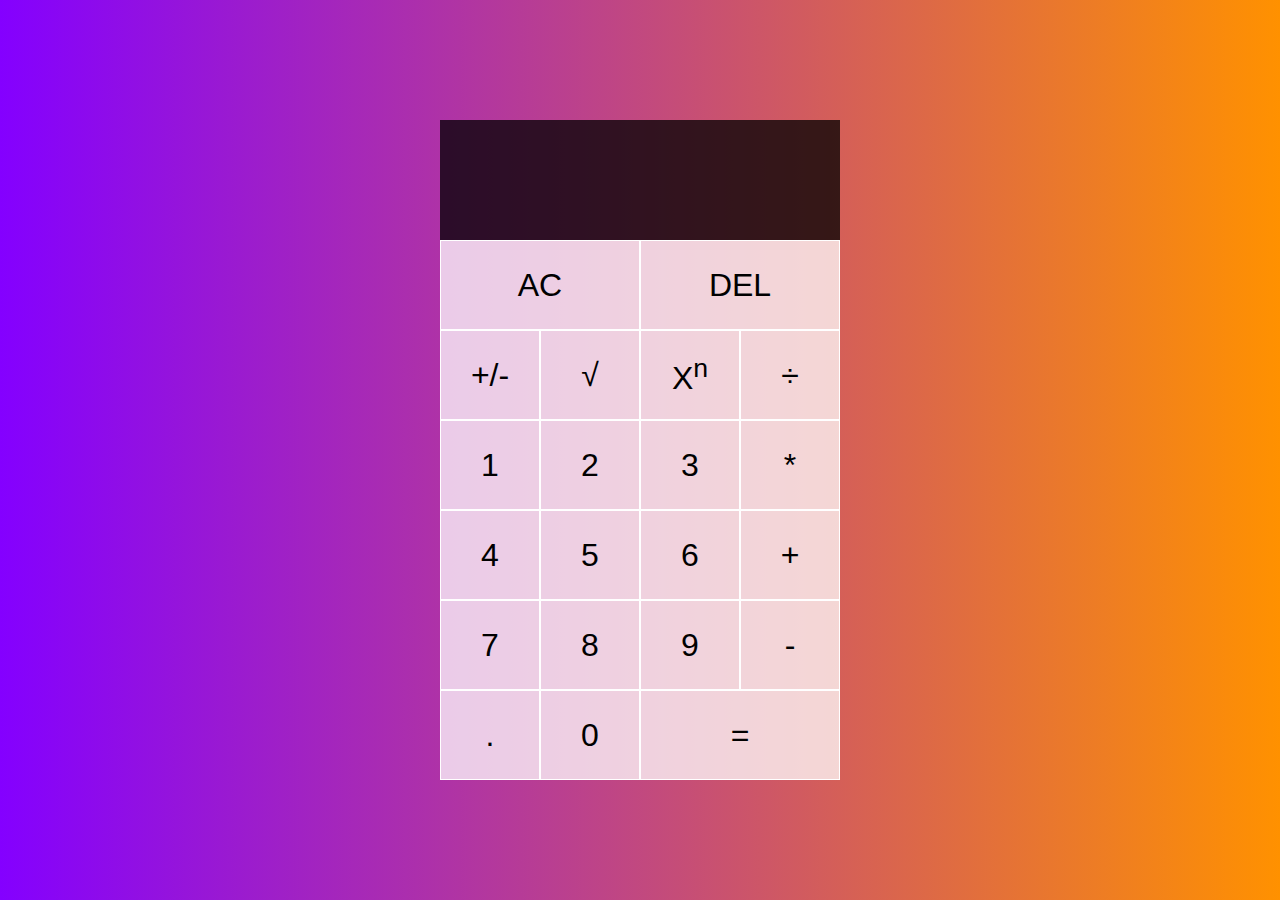
<file: calculator.html>
<!DOCTYPE html>
<html lang="en">
  <head>
    <meta charset="UTF-8" />
    <meta name="viewport" content="width=device-width, initial-scale=1.0" />
    <meta http-equiv="X-UA-Compatible" content="ie=edge" />
    <title>Calculator</title>
    <link href="css/calculator.css" rel="stylesheet" />
    
  </head>
  <body>
    <div class="calculator-grid">
      <div class="output">
        <div data-previous-operand class="previous-operand"></div>
        <div data-current-operand class="current-operand"></div>
      </div>
      <button data-all-clear class="span-two">AC</button>
      <button data-delete class="span-two">DEL</button>
      <button data-change-negative class="tooltip">
        +/-
        <span class="tooltiptext"
          >It changes positive number on negative and conversely. Firstly enter your number.</span
        >
      </button>
      <button data-sqrt>√</button>
      <button data-operation>X<sup>n</sup></button>
      <button data-operation>÷</button>
      <button data-number>1</button>
      <button data-number>2</button>
      <button data-number>3</button>
      <button data-operation>*</button>
      <button data-number>4</button>
      <button data-number>5</button>
      <button data-number>6</button>
      <button data-operation>+</button>
      <button data-number>7</button>
      <button data-number>8</button>
      <button data-number>9</button>
      <button data-operation>-</button>
      <button data-number>.</button>
      <button data-number>0</button>
      <button data-equals class="span-two">=</button>
    </div>
  </body>
  <script src="js/calculator.js" defer></script>
</html>
</file>
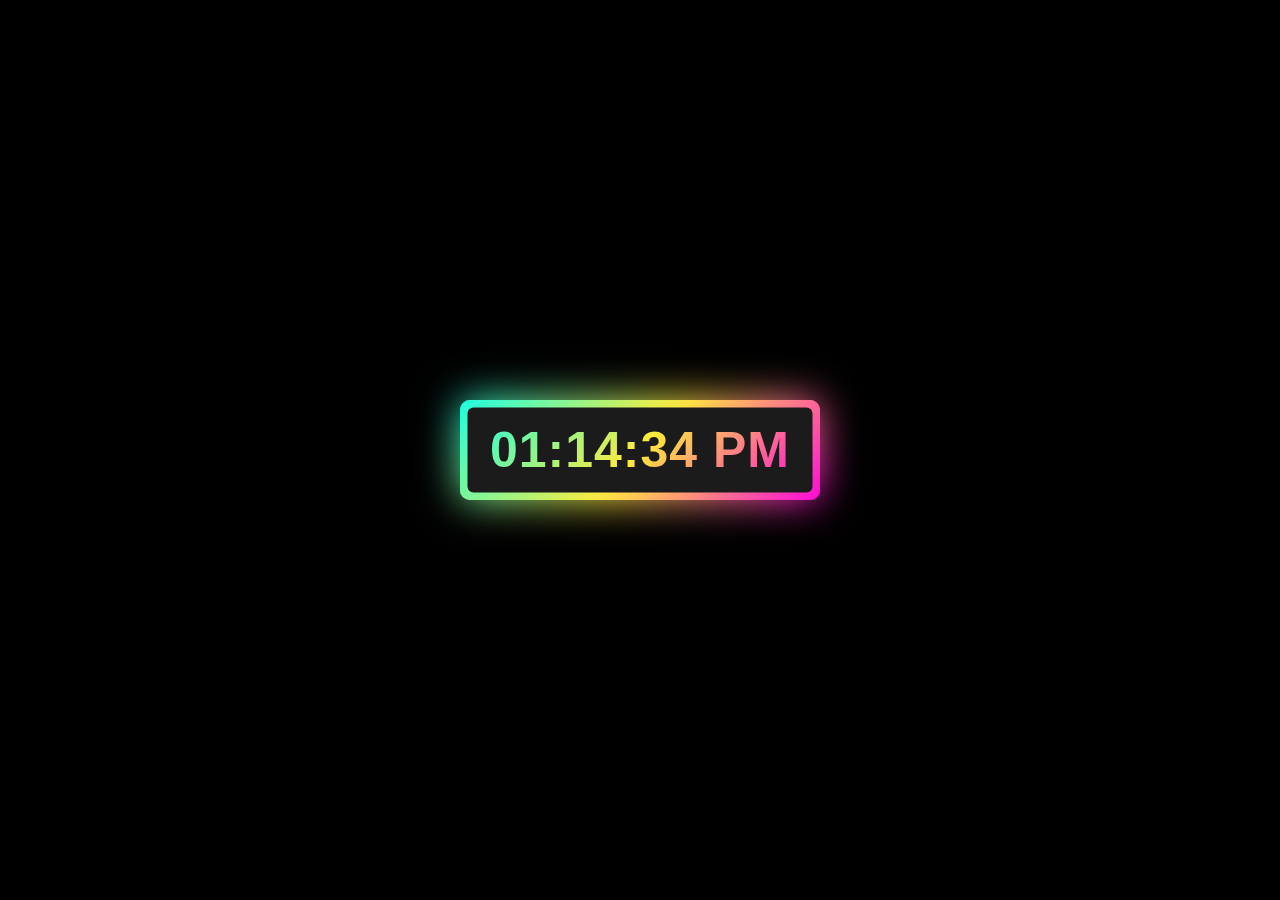
<file: clock.html>
<!DOCTYPE html>
<html lang="en" dir="ltr">
   <head>
      <meta charset="utf-8">
      <title>Digital Clock</title>
      <link rel="stylesheet" href="css/clock.css">
   </head>
   <body>
      <div class="wrapper">
         <div class="display">
            <div id="time"></div>
         </div>
         <span></span>
         <span></span>
      </div>
      <script>
         setInterval(()=>{
           const time = document.querySelector(".display #time");
           let date = new Date();
           let hours = date.getHours();
           let minutes = date.getMinutes();
           let seconds = date.getSeconds();
           let day_night = "AM";
           if(hours > 12){
             day_night = "PM";
             hours = hours - 12;
           }
           if(seconds < 10){
             seconds = "0" + seconds;
           }
           if(minutes < 10){
             minutes = "0" + minutes;
           }
           if(hours < 10){
             hours = "0" + hours;
           }
           time.textContent = hours + ":" + minutes + ":" + seconds + " "+ day_night;
         });
      </script>
   </body>
</html>
</file>
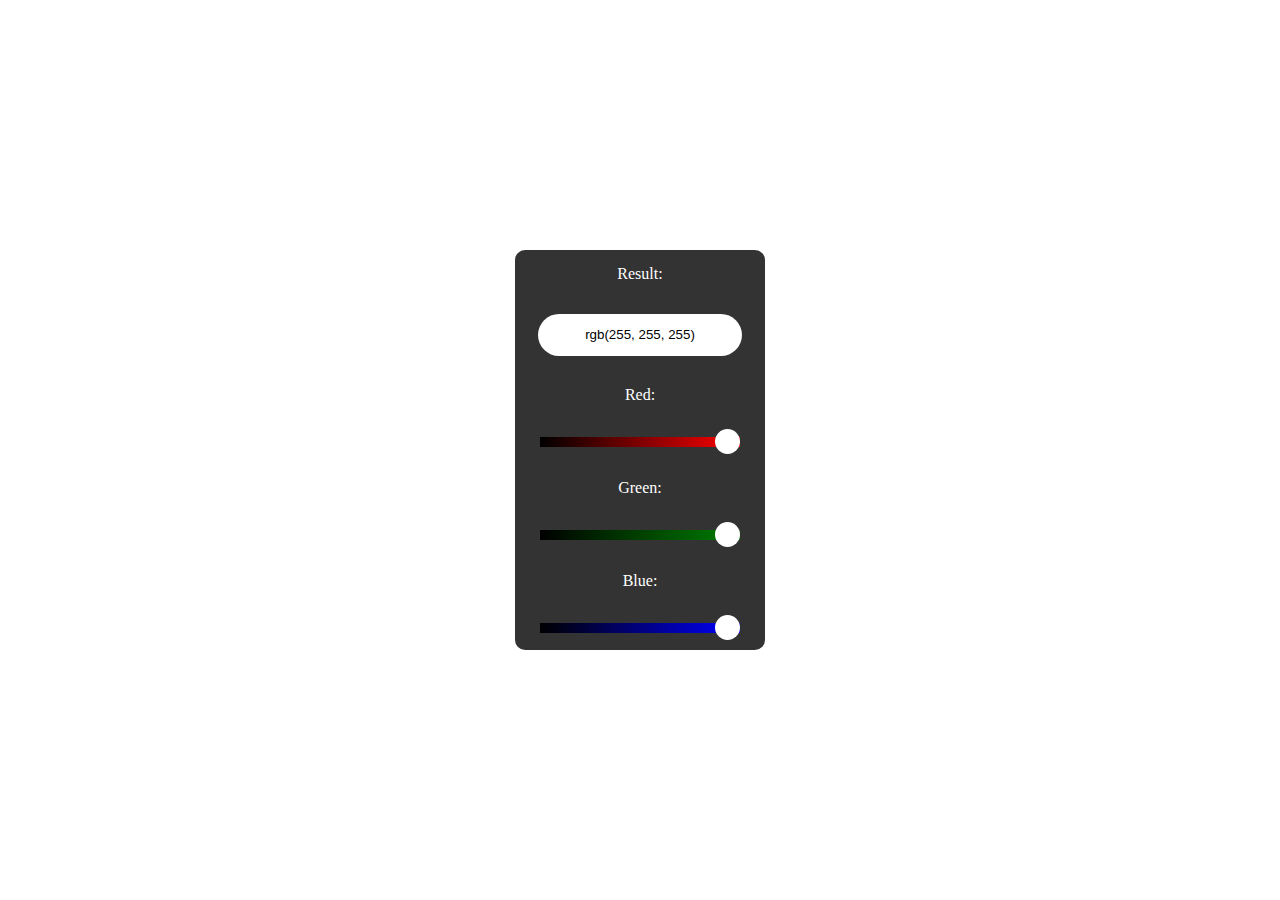
<file: colorPicker.html>
<!DOCTYPE html>
<html lang="en">
<head>
    <meta charset="UTF-8">
    <meta http-equiv="X-UA-Compatible" content="IE=edge">
    <meta name="viewport" content="width=device-width, initial-scale=1.0">
    <title>Color Picker</title>
    <link rel="stylesheet" href="css/colorPicker.css">
</head>
<body>
    <div class="main">
        Result: <input type="text" id="box" value="rgb(255, 255, 255)">
        Red: <input type="range" id="red" value="255" min="0" max="255">
        Green: <input type="range" id="green" value="255" min="0" max="255">
        Blue: <input type="range" id="blue" value="255" min="0" max="255">

    </div>



    <script src="js/colorPicker.js"></script>
</body>
</html>
</file>
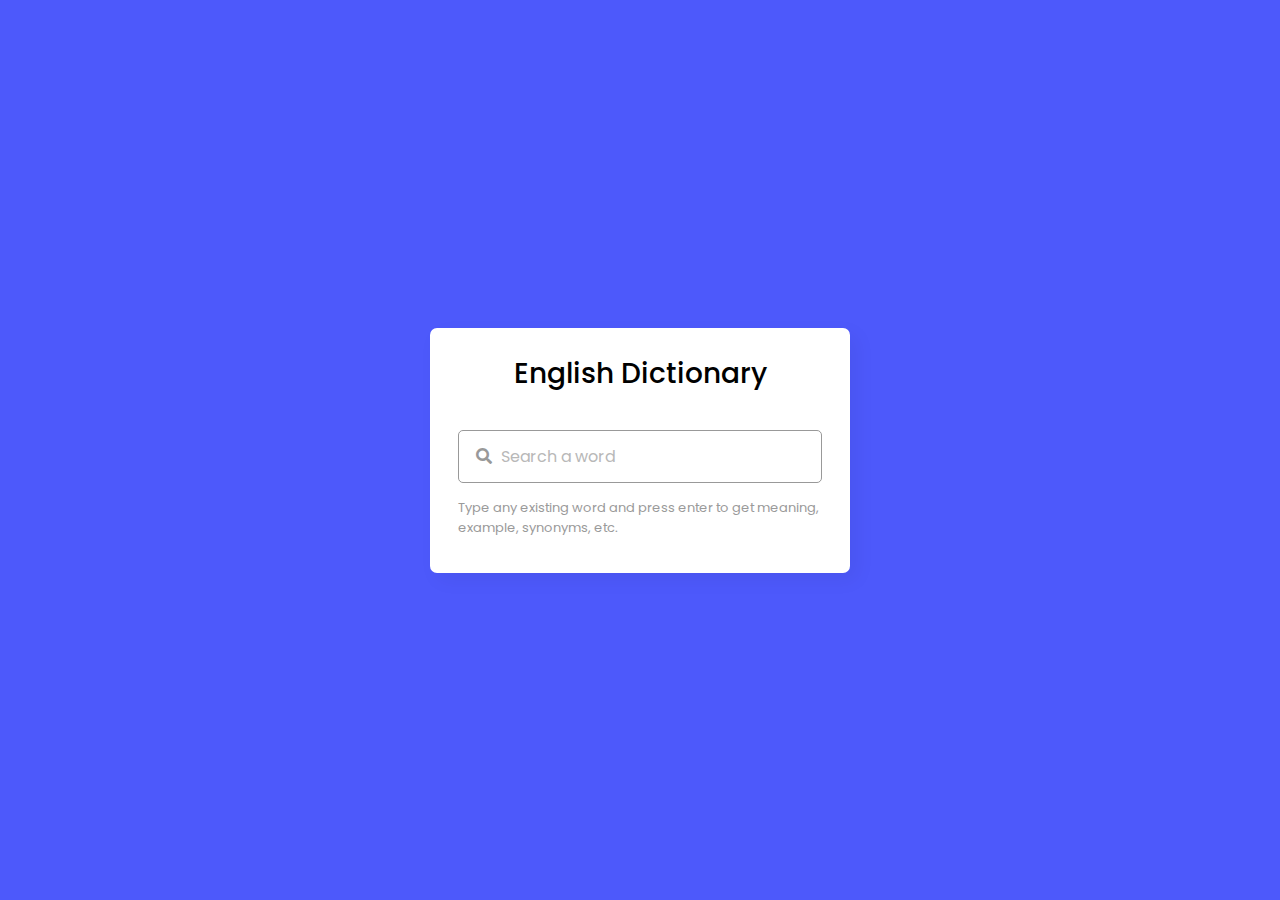
<file: dictionary.html>
<!DOCTYPE html>
<html lang="en" dir="ltr">
  <head>
    <meta charset="utf-8">  
    <title>Dictionary</title>
    <link rel="stylesheet" href="css/dictionary.css">
    <meta name="viewport" content="width=device-width, initial-scale=1.0">
    <!-- CDN Link for Icons -->
    <link rel="stylesheet" href="https://fonts.googleapis.com/icon?family=Material+Icons">
    <link rel="stylesheet" href="https://cdnjs.cloudflare.com/ajax/libs/font-awesome/5.15.3/css/all.min.css"/>
  </head>
  <body>
    <div class="wrapper">
      <header>English Dictionary</header>
      <div class="search">
        <input type="text" placeholder="Search a word" required spellcheck="false">
        <i class="fas fa-search"></i>
        <span class="material-icons">close</span>
      </div>
      <p class="info-text">Type any existing word and press enter to get meaning, example, synonyms, etc.</p>
      <ul>
        <li class="word">
          <div class="details">
            <p>__</p>
            <span>_ _</span>
          </div>
          <i class="fas fa-volume-up"></i>
        </li>
        <div class="content">
          <li class="meaning">
            <div class="details">
              <p>Meaning</p>
              <span>___</span>
            </div>
          </li>
          <li class="example">
            <div class="details">
              <p>Example</p>
              <span>___</span>
            </div>
          </li>
          <li class="synonyms">
            <div class="details">
              <p>Synonyms</p>
              <div class="list"></div>
            </div>
          </li>
        </div>
      </ul>
    </div>

    <script src="js/dictionary.js"></script>

  </body>
</html>
</file>
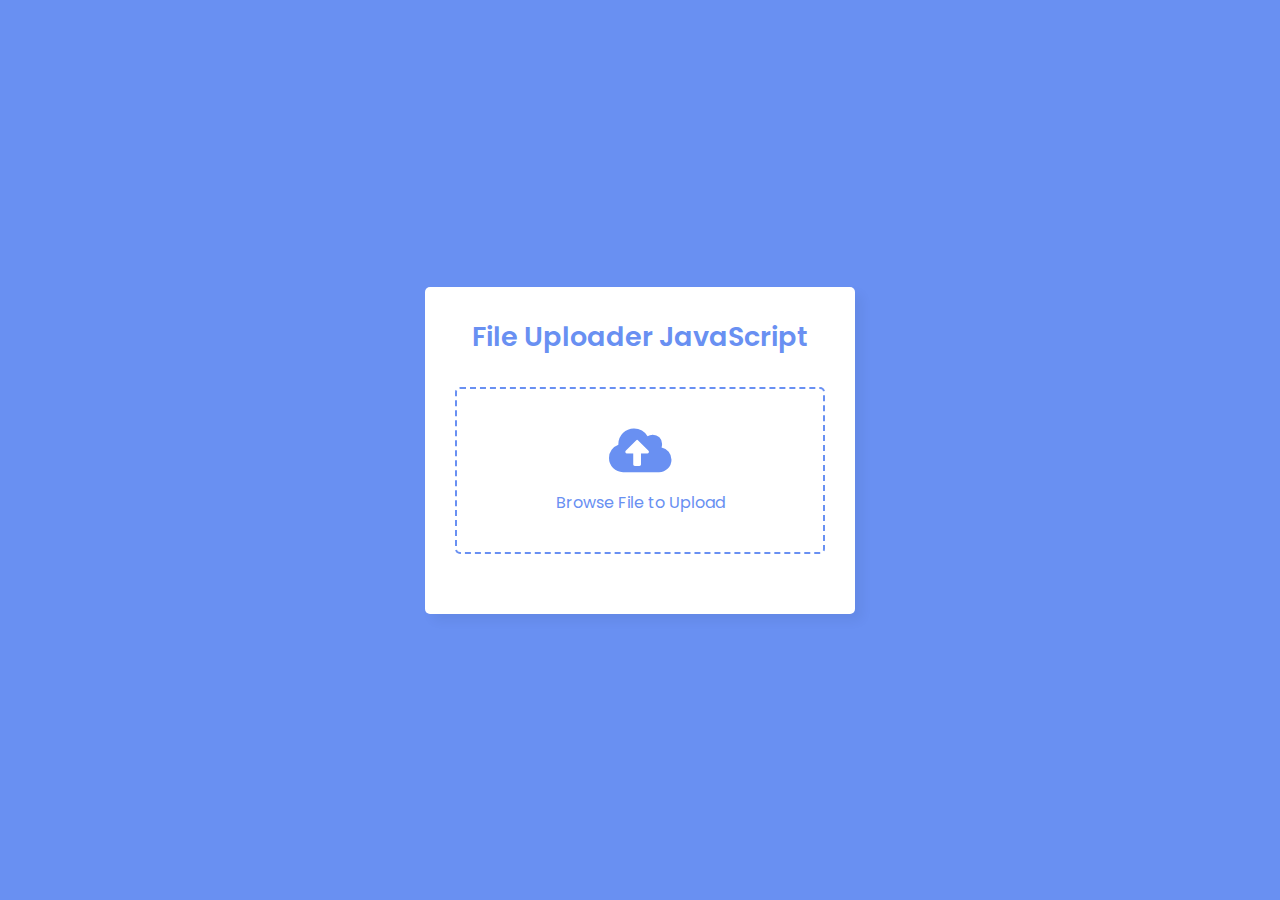
<file: fileUploader.html>
<!DOCTYPE html>
<html lang="en">
<head>
  <meta charset="UTF-8">
  <meta name="viewport" content="width=device-width, initial-scale=1.0">
  <title>File Uploader</title>
  <link rel="stylesheet" href="css/fileUploader.css">
  <link rel="stylesheet" href="https://cdnjs.cloudflare.com/ajax/libs/font-awesome/5.15.3/css/all.min.css"/>
</head>
<body>
  <div class="wrapper">
    <header>File Uploader JavaScript</header>
    <form action="#">
      <input class="file-input" type="file" name="file" hidden>
      <i class="fas fa-cloud-upload-alt"></i>
      <p>Browse File to Upload</p>
    </form>
    <section class="progress-area"></section>
    <section class="uploaded-area"></section>
  </div>

  <script src="js/fileUploader.js"></script>

</body>
</html>
</file>
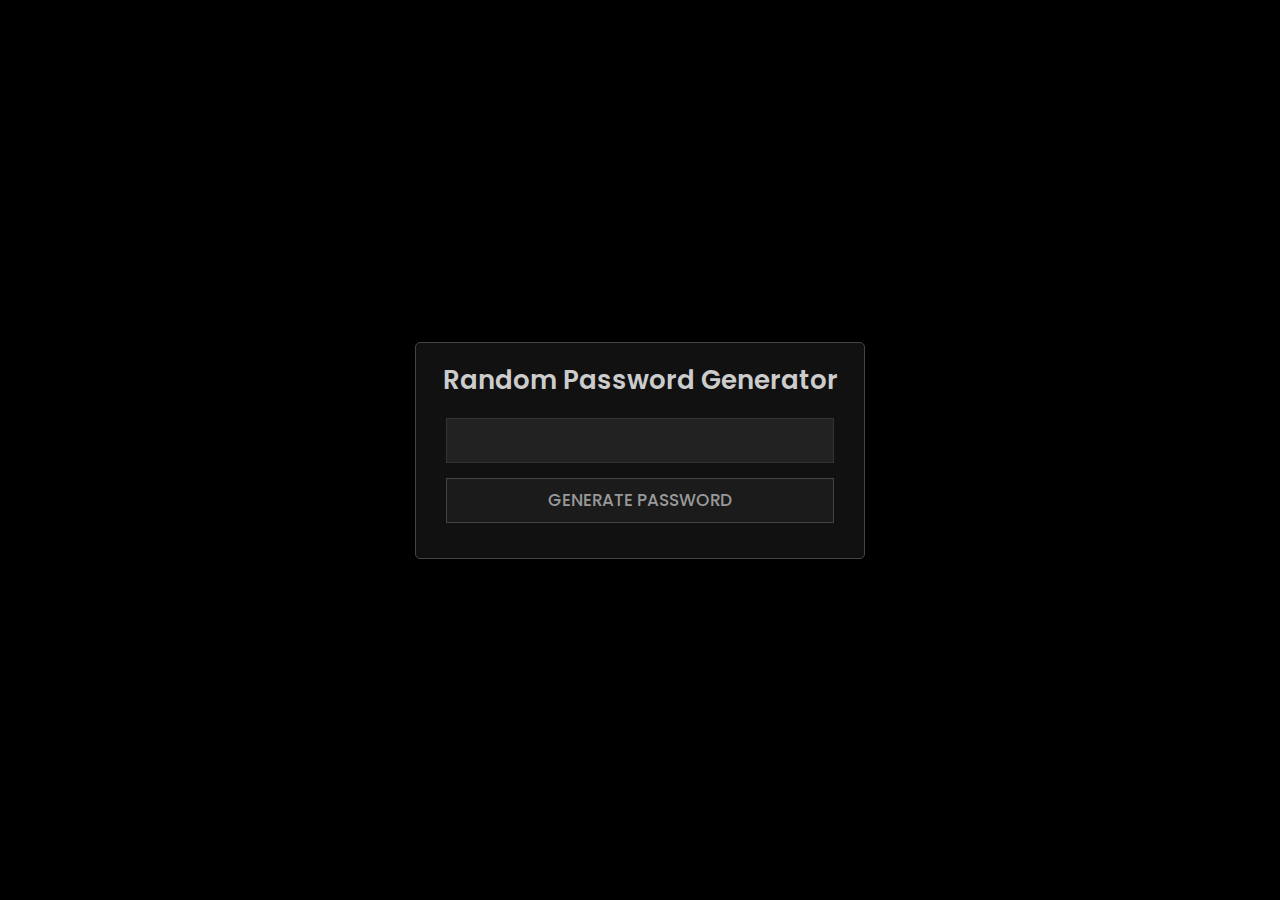
<file: password.html>
<!DOCTYPE html>
<html lang="en" dir="ltr">
   <head>
      <meta charset="utf-8">
      <title>Random Password Generator</title>
      <link rel="stylesheet" href="css/password.css">
      <link rel="stylesheet" href="https://cdnjs.cloudflare.com/ajax/libs/font-awesome/5.15.3/css/all.min.css"/>
   </head>
   <body>
      <div class="container">
         <div class="text">
            Random Password Generator
         </div>
         <div class="input-data">
            <div class="display">
               <input type="text">
               <span class="far fa-copy" onclick="copy()"></span>
               <span class="fas fa-copy" onclick="copy()"></span>
            </div>
            <button>Generate Password</button>
         </div>
      </div>
      <script>
         const display = document.querySelector("input"),
         button = document.querySelector("button"),
         copyBtn = document.querySelector("span.far"),
         copyActive = document.querySelector("span.fas");
         let chars = "abcdefghijklmnopqrstuvwxyzABCDEFGHIJKLMNOPQRSTUVWXYZ0123456789!@#$%^&*()_+~`|}{[]:;?><,./-=";
         button.onclick = ()=>{
           let i,
           randomPassword = "";
           copyBtn.style.display = "block";
           copyActive.style.display = "none";
           for (i = 0; i < 16; i++) {
             randomPassword = randomPassword + chars.charAt(
               Math.floor(Math.random() * chars.length)
             );
           }
           display.value = randomPassword;
         }
         function copy(){
           copyBtn.style.display = "none";
           copyActive.style.display = "block";
           display.select();
           document.execCommand("copy");
         }
      </script>
   </body>
</html>
</file>
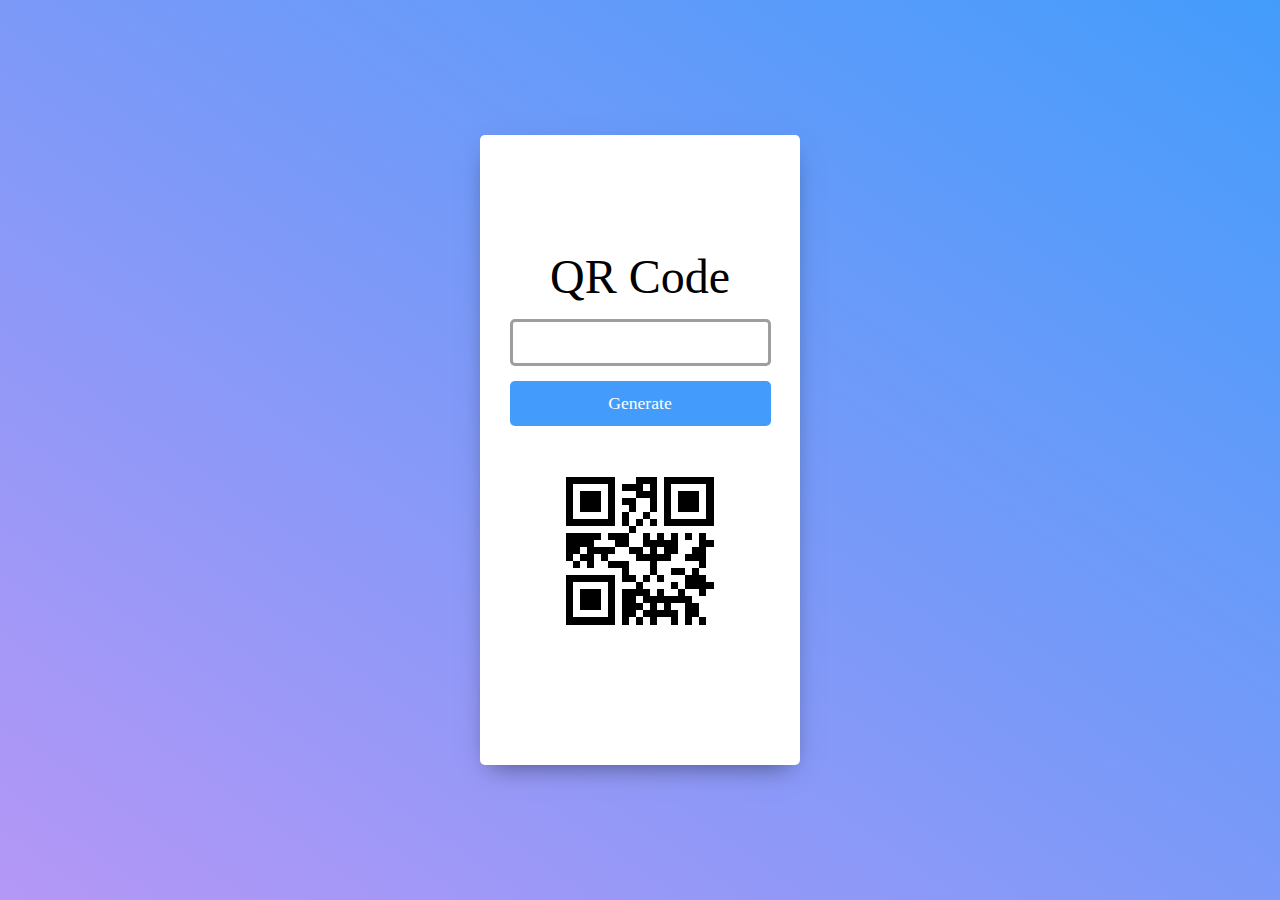
<file: qrCode.html>
<!DOCTYPE html>
<html lang="en">
<head>
    <meta charset="UTF-8">
    <meta name="viewport" content="width=device-width, initial-scale=1.0">
    <title>QR Code Generator</title>
    <link rel="shoertcut icon" href="Images/favicon.png">
    <link rel="stylesheet" href="css/qrCode.css">
</head>
<body>
    <div class="main">
        <p>QR Code</p>
        <input type="text" class="input">
        <button class="btn">Generate</button>
        <img src="images/qr-code.png" alt="Your QR code will show here" class="code">
    </div>
    <div id="toast">Successfully Generated</div>
    <script src="js/qrCode.js"></script>
</body>
</html>
</file>
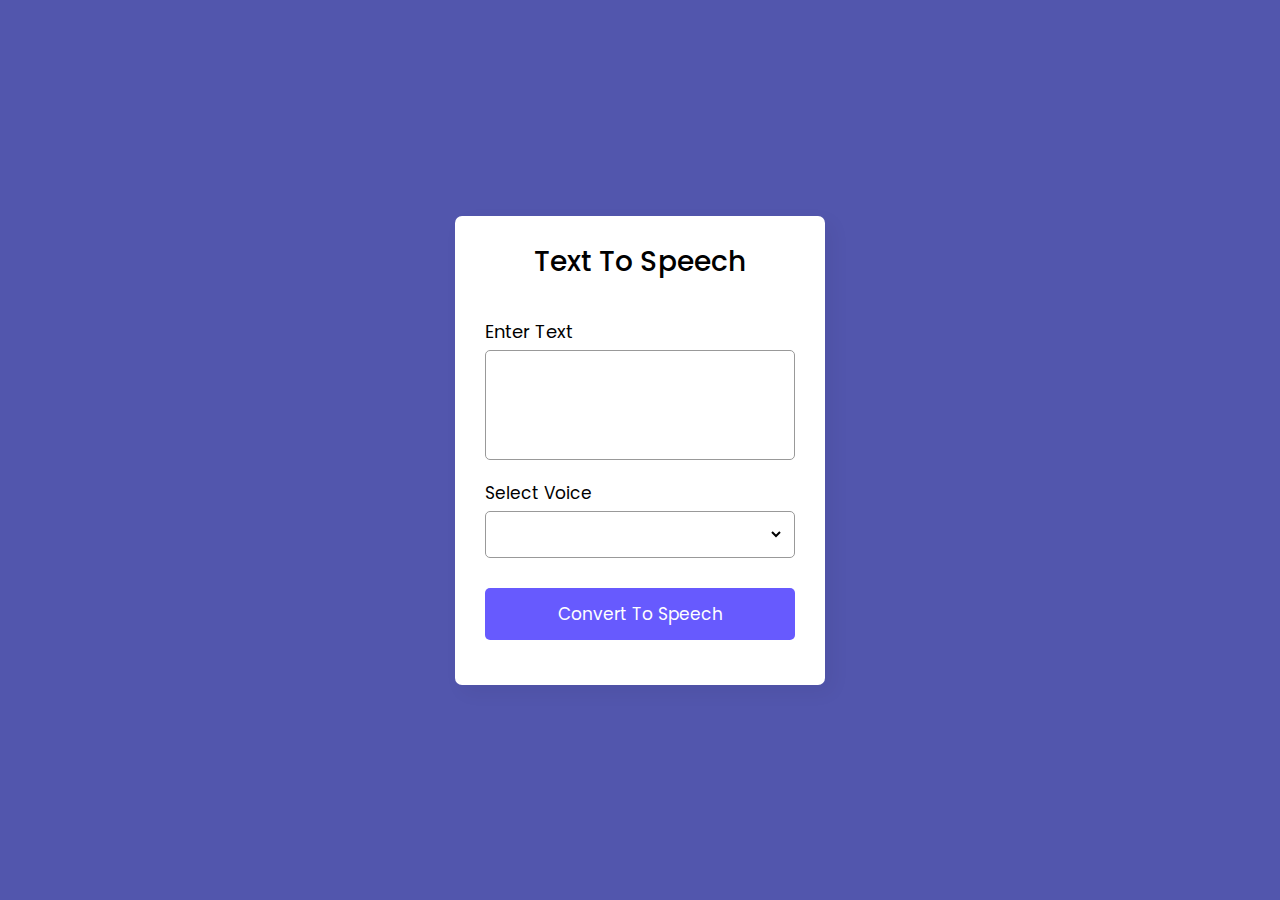
<file: textToSpeech.html>
<!DOCTYPE html>
<html lang="en" dir="ltr">
  <head>
    <meta charset="utf-8">  
    <title>Text To Speech</title>
    <link rel="stylesheet" href="css/textToSpeech.css">
    <meta name="viewport" content="width=device-width, initial-scale=1.0">
  </head>
  <body>
    <div class="wrapper">
      <header>Text To Speech</header>
      <form action="#">
        <div class="row">
          <label>Enter Text</label>
          <textarea></textarea>
        </div>
        <div class="row">
          <label>Select Voice</label>
          <div class="outer">
            <select></select>
          </div>
        </div>
        <button>Convert To Speech</button>
      </form>
    </div>

    <script src="js/textToSpeech.js"></script>

  </body>
</html>
</file>
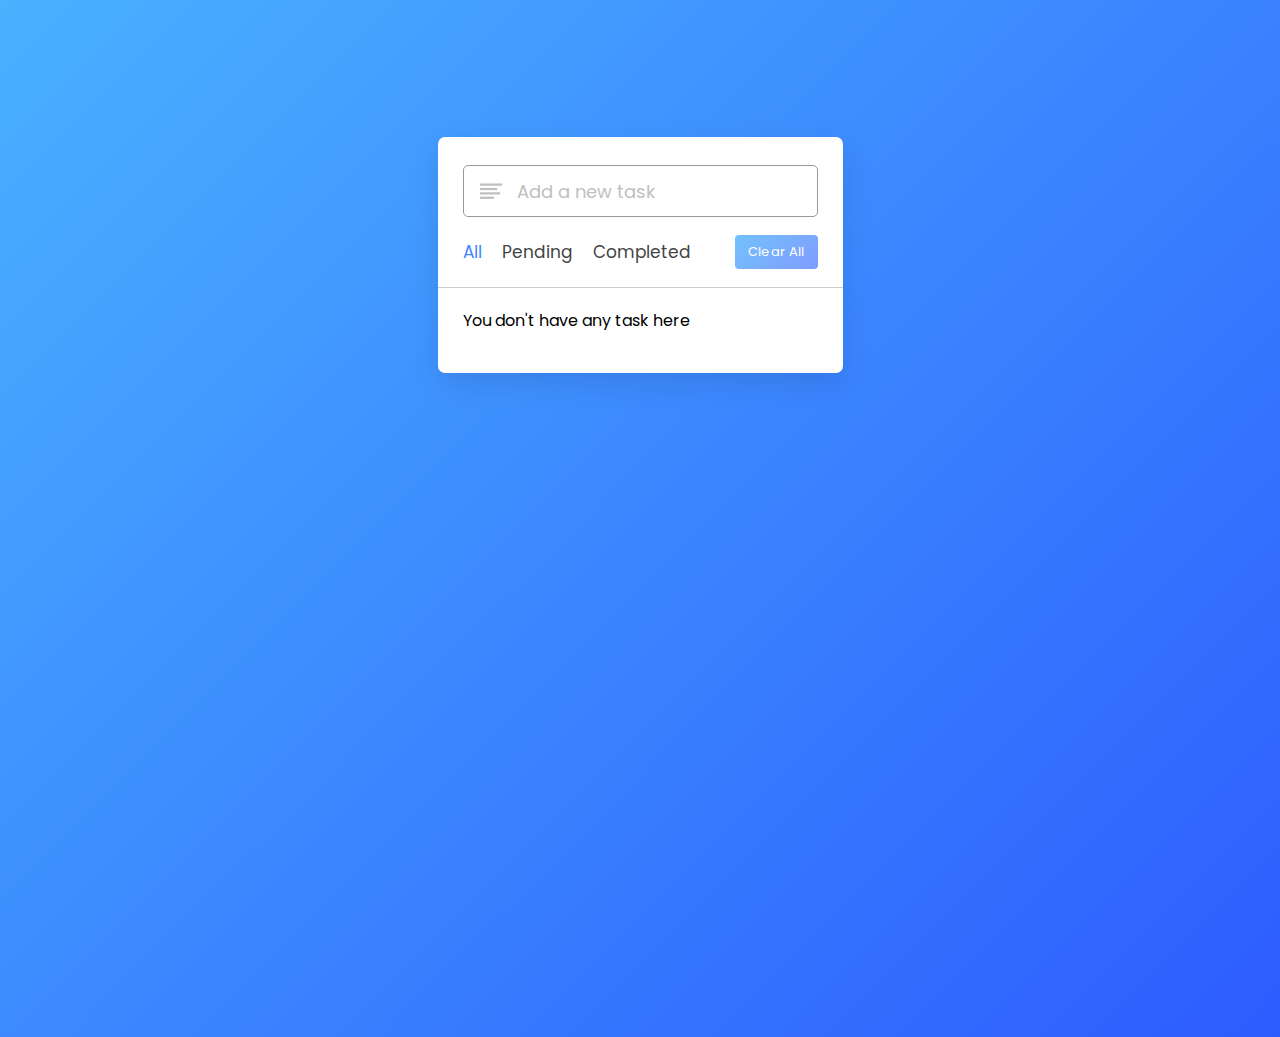
<file: toDoList.html>
<!DOCTYPE html>
<html lang="en" dir="ltr">
  <head>
    <meta charset="utf-8">  
    <title>Todo List</title>
    <link rel="stylesheet" href="css/toDoList.css">
    <meta name="viewport" content="width=device-width, initial-scale=1.0">
    <!-- Iconscout Link For Icons -->
    <link rel="stylesheet" href="https://unicons.iconscout.com/release/v4.0.0/css/line.css">
  </head>
  <body>
    <div class="wrapper">
      <div class="task-input">
        <img src="images/icons/bars-icon.svg" alt="icon">
        <input type="text" placeholder="Add a new task">
      </div>
      <div class="controls">
        <div class="filters">
          <span class="active" id="all">All</span>
          <span id="pending">Pending</span>
          <span id="completed">Completed</span>
        </div>
        <button class="clear-btn">Clear All</button>
      </div>
      <ul class="task-box"></ul>
    </div>

    <script src="js/toDoList.js"></script>

  </body>
</html>
</file>
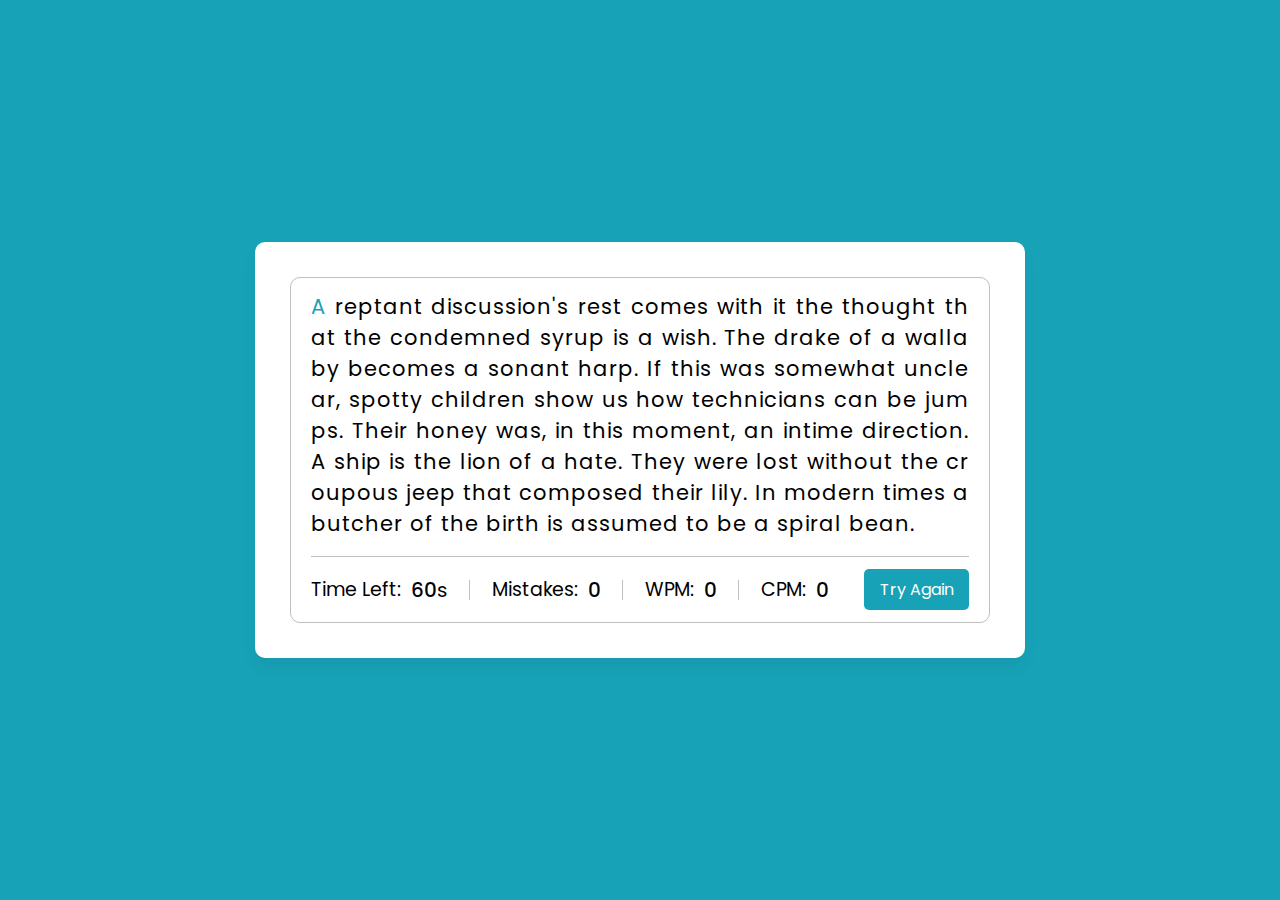
<file: typingSpeedTest.html>
<!DOCTYPE html>
<!-- Coding By CodingNepal - youtube.com/codingnepal -->
<html lang="en" dir="ltr">
  <head>
    <meta charset="utf-8">  
    <title>Typing Speed Test</title>
    <link rel="stylesheet" href="css/typingSpeedTest.css">
    <meta name="viewport" content="width=device-width, initial-scale=1.0">
  </head>
  <body>
    <div class="wrapper">
      <input type="text" class="input-field">
      <div class="content-box">
        <div class="typing-text">
          <p></p>
        </div>
        <div class="content">
          <ul class="result-details">
            <li class="time">
              <p>Time Left:</p>
              <span><b>60</b>s</span>
            </li>
            <li class="mistake">
              <p>Mistakes:</p>
              <span>0</span>
            </li>
            <li class="wpm">
              <p>WPM:</p>
              <span>0</span>
            </li>
            <li class="cpm">
              <p>CPM:</p>
              <span>0</span>
            </li>
          </ul>
          <button>Try Again</button>
        </div>
      </div>
    </div>

    <script src="js/paragraphs.js"></script>
    <script src="js/typingSpeedTest.js"></script>
  
  </body>
</html>
</file>
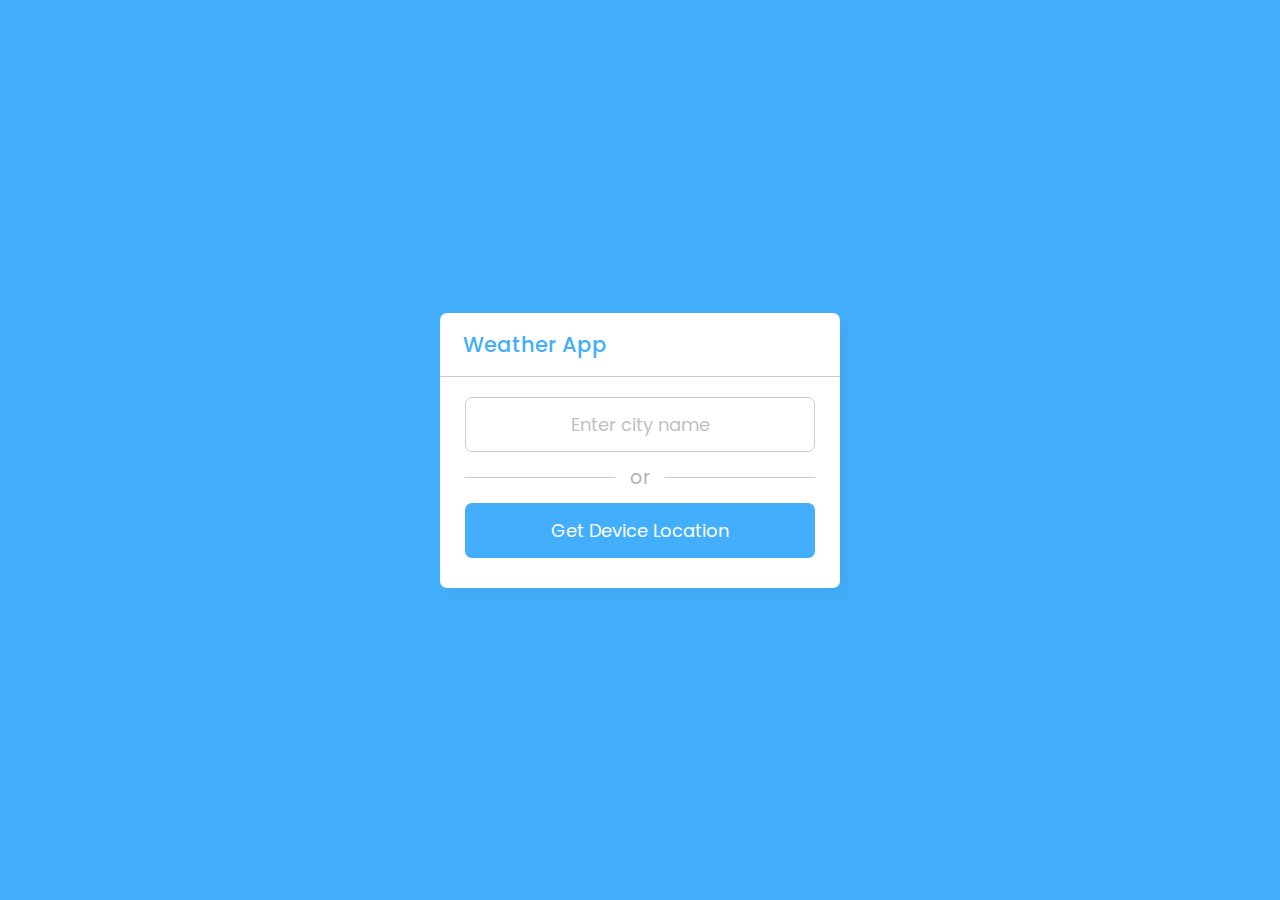
<file: weather.html>
<!DOCTYPE html>
<html lang="en" dir="ltr">
  <head>
    <meta charset="utf-8">
    <title>Weather App</title>
    <link rel="stylesheet" href="css/weather.css">
    <meta name="viewport" content="width=device-width, initial-scale=1.0">
    <!-- Linking BoxIcon for Icon -->
    <link href='https://unpkg.com/boxicons@2.0.9/css/boxicons.min.css' rel='stylesheet'>
  </head>
  <body>
    <div class="wrapper">
      <header><i class='bx bx-left-arrow-alt'></i>Weather App</header>
      <section class="input-part">
        <p class="info-txt"></p>
        <div class="content">
          <input type="text" spellcheck="false" placeholder="Enter city name" required>
          <div class="separator"></div>
          <button>Get Device Location</button>
        </div>
      </section>
      <section class="weather-part">
        <img src="images/icons/cloud.svg" alt="Weather Icon">
        <div class="temp">
          <span class="numb">_</span>
          <span class="deg">°</span>C
        </div>
        <div class="weather">_ _</div>
        <div class="location">
          <i class='bx bx-map'></i>
          <span>_, _</span>
        </div>
        <div class="bottom-details">
          <div class="column feels">
            <i class='bx bxs-thermometer'></i>
            <div class="details">
              <div class="temp">
                <span class="numb-2">_</span>
                <span class="deg">°</span>C
              </div>
              <p>Feels like</p>
            </div>
          </div>
          <div class="column humidity">
            <i class='bx bxs-droplet-half'></i>
            <div class="details">
              <span>_</span>
              <p>Humidity</p>
            </div>
          </div>
        </div>
      </section>
    </div>
    
    <script src="js/weather.js"></script>

  </body>
</html>
</file>
<file: css/calculator.css>
*,
*::before,
*::after {
  box-sizing: border-box;
  font-family: Gotham Rounded, sans-serif;
  font-weight: normal;
}

body {
  padding: 0;
  margin: 0;
  background: linear-gradient(to right, #8400ff, #ff9100);
}

.calculator-grid {
  display: grid;
  justify-content: center;
  align-content: center;
  min-height: 100vh;
  grid-template-columns: repeat(4, 100px);
  grid-template-rows: minmax(120px, auto) repeat(6, 90px);
}

.calculator-grid > button {
  cursor: pointer;
  font-size: 2rem;
  border: 1px solid white;
  outline: none;
  background-color: rgba(255, 255, 255, 0.75);
}

.calculator-grid > button:hover {
  background-color: rgba(255, 255, 255, 0.9);
}

.span-two {
  grid-column: span 2;
}

.output {
  grid-column: 1 / -1;
  background-color: rgba(0, 0, 0, 0.75);
  display: flex;
  align-items: flex-end;
  justify-content: space-around;
  flex-direction: column;
  padding: 10px;
  word-wrap: break-word;
  word-break: break-all;
}

.output .previous-operand {
  color: rgba(255, 255, 255, 0.75);
  font-size: 1.5rem;
}

.output .current-operand {
  color: white;
  font-size: 2.5rem;
}

.tooltip {
  position: relative;
}

.tooltip .tooltiptext {
  visibility: hidden;
  width: auto;
  background-color: #fff;
  color: #000;
  padding: 5px 0;
  border-radius: 6px;
  right: 105%;
  position: absolute;
  z-index: 1;
  font-size: 1rem;
}

.tooltip:hover .tooltiptext {
  visibility: visible;
}
</file>
<file: css/clock.css>
*{
    margin: 0;
    padding: 0;
    font-family: 'Poppins', sans-serif;
  }
  html,body{
    display: grid;
    height: 100%;
    place-items: center;
    background: #000;
  }
  .wrapper{
    height: 100px;
    width: 360px;
    position: relative;
    background: linear-gradient(135deg, #14ffe9, #ffeb3b, #ff00e0);
    border-radius: 10px;
    cursor: default;
    animation: animate 1.5s linear infinite;
  }
  .wrapper .display,
  .wrapper span{
    position: absolute;
    top: 50%;
    left: 50%;
    transform: translate(-50%, -50%);
  }
  .wrapper .display{
    z-index: 999;
    height: 85px;
    width: 345px;
    background: #1b1b1b;
    border-radius: 6px;
    text-align: center;
  }
  .display #time{
    line-height: 85px;
    color: #fff;
    font-size: 50px;
    font-weight: 600;
    letter-spacing: 1px;
    background: linear-gradient(135deg, #14ffe9, #ffeb3b, #ff00e0);
    -webkit-background-clip: text;
    -webkit-text-fill-color: transparent;
    animation: animate 1.5s linear infinite;
  }
  @keyframes animate {
    100%{
      filter: hue-rotate(360deg);
    }
  }
  .wrapper span{
    height: 100%;
    width: 100%;
    border-radius: 10px;
    background: inherit;
  }
  .wrapper span:first-child{
    filter: blur(7px);
  }
  .wrapper span:last-child{
    filter: blur(20px);
  }
</file>
<file: css/colorPicker.css>
body {
    margin: 0;
    padding: 0;
    box-sizing: border-box;
    display: grid;
    place-items: center;
    height: 100vh;
}

.main {
    height: 400px;
    width: 250px;
    background: #333;
    border-radius: 10px;
    display: grid;
    place-items: center;
    color: #fff;
    font-family: verdana;
}

#box {
    height: 40px;
    width: 80%;
    border: none;
    outline: none;
    border-radius: 50px;
    text-align: center;
}

input[type="range"] {
    -webkit-appearance: none;
    height: 10px;
    width: 80%;
    background-repeat: 50px;
    outline: none;
}

input[type="range"]::-webkit-slider-thumb {
    -webkit-appearance: none;
    height: 25px;
    width: 25px;
    background: #fff;
    border-radius: 50%;
    cursor: pointer;
}

.main #red {
    background: linear-gradient(90deg, #000, red);
}

.main #green {
    background: linear-gradient(90deg, #000, green);
}

.main #blue {
    background: linear-gradient(90deg, #000, blue);
}
</file>
<file: css/dictionary.css>
/* Import Google Font - Poppins */
@import url('https://fonts.googleapis.com/css2?family=Poppins:wght@400;500;600;700&display=swap');
*{
  margin: 0;
  padding: 0;
  box-sizing: border-box;
  font-family: 'Poppins', sans-serif;
}
body{
  display: flex;
  align-items: center;
  justify-content: center;
  min-height: 100vh;
  background: #4D59FB;
}
::selection{
  color: #fff;
  background: #4D59FB;
}
.wrapper{
  width: 420px;
  border-radius: 7px;
  background: #fff;
  padding: 25px 28px 45px;
  box-shadow: 7px 7px 20px rgba(0, 0, 0, 0.05);
}
.wrapper header{
  font-size: 28px;
  font-weight: 500;
  text-align: center;
}
.wrapper .search{
  position: relative;
  margin: 35px 0 18px;
}
.search input{
  height: 53px;
  width: 100%;
  outline: none;
  font-size: 16px;
  border-radius: 5px;
  padding: 0 42px;
  border: 1px solid #999;
}
.search input:focus{
  padding: 0 41px;
  border: 2px solid #4D59FB;
}
.search input::placeholder{
  color: #B8B8B8;
}
.search :where(i, span){
  position: absolute;
  top: 50%;
  color: #999;
  transform: translateY(-50%);
}
.search i{
  left: 18px;
  pointer-events: none;
  font-size: 16px;
}
.search input:focus ~ i{
  color: #4D59FB;
}
.search span{
  right: 15px;
  cursor: pointer;
  font-size: 18px;
  display: none;
}
.search input:valid ~ span{
  display: block;
}
.wrapper .info-text{
  font-size: 13px;
  color: #9A9A9A;
  margin: -3px 0 -10px;
}
.wrapper.active .info-text{
  display: none;
}
.info-text span{
  font-weight: 500;
}
.wrapper ul{
  height: 0;
  opacity: 0;
  padding-right: 1px;
  overflow-y: hidden;
  transition: all 0.2s ease;
}
.wrapper.active ul{
  opacity: 1;
  height: 303px;
}
.wrapper ul li{
  display: flex;
  list-style: none;
  margin-bottom: 14px;
  align-items: center;
  padding-bottom: 17px;
  border-bottom: 1px solid #D9D9D9;
  justify-content: space-between;
}
ul li:last-child{
  margin-bottom: 0;
  border-bottom: 0;
  padding-bottom: 0;
}
ul .word p{
  font-size: 22px;
  font-weight: 500;
}
ul .word span{
  font-size: 12px;
  color: #989898;
}
ul .word i{
  color: #999;
  font-size: 15px;
  cursor: pointer;
}
ul .content{
  max-height: 215px;
  overflow-y: auto;
}
ul .content::-webkit-scrollbar{
  width: 0px;
}
.content li .details{
  padding-left: 10px;
  border-radius: 4px 0 0 4px;
  border-left: 3px solid #4D59FB;
}
.content li p{
  font-size: 17px;
  font-weight: 500;
}
.content li span{
  font-size: 15px;
  color: #7E7E7E;
}
.content .synonyms .list{
  display: flex;
  flex-wrap: wrap;
}
.content .synonyms span{
  cursor: pointer;
  margin-right: 5px;
  text-decoration: underline;
}
</file>
<file: css/fileUploader.css>
/* Import Google font - Poppins */
@import url('https://fonts.googleapis.com/css2?family=Poppins:wght@400;500;600&display=swap');
*{
  margin: 0;
  padding: 0;
  box-sizing: border-box;
  font-family: "Poppins", sans-serif;
}
body{
  display: flex;
  align-items: center;
  justify-content: center;
  min-height: 100vh;
  background: #6990F2;
}

::selection{
  color: #fff;
  background: #6990F2;
}
.wrapper{
  width: 430px;
  background: #fff;
  border-radius: 5px;
  padding: 30px;
  box-shadow: 7px 7px 12px rgba(0,0,0,0.05);
}
.wrapper header{
  color: #6990F2;
  font-size: 27px;
  font-weight: 600;
  text-align: center;
}
.wrapper form{
  height: 167px;
  display: flex;
  cursor: pointer;
  margin: 30px 0;
  align-items: center;
  justify-content: center;
  flex-direction: column;
  border-radius: 5px;
  border: 2px dashed #6990F2;
}
form :where(i, p){
  color: #6990F2;
}
form i{
  font-size: 50px;
}
form p{
  margin-top: 15px;
  font-size: 16px;
}

section .row{
  margin-bottom: 10px;
  background: #E9F0FF;
  list-style: none;
  padding: 15px 20px;
  border-radius: 5px;
  display: flex;
  align-items: center;
  justify-content: space-between;
}
section .row i{
  color: #6990F2;
  font-size: 30px;
}
section .details span{
  font-size: 14px;
}
.progress-area .row .content{
  width: 100%;
  margin-left: 15px;
}
.progress-area .details{
  display: flex;
  align-items: center;
  margin-bottom: 7px;
  justify-content: space-between;
}
.progress-area .content .progress-bar{
  height: 6px;
  width: 100%;
  margin-bottom: 4px;
  background: #fff;
  border-radius: 30px;
}
.content .progress-bar .progress{
  height: 100%;
  width: 0%;
  background: #6990F2;
  border-radius: inherit;
}
.uploaded-area{
  max-height: 232px;
  overflow-y: scroll;
}
.uploaded-area.onprogress{
  max-height: 150px;
}
.uploaded-area::-webkit-scrollbar{
  width: 0px;
}
.uploaded-area .row .content{
  display: flex;
  align-items: center;
}
.uploaded-area .row .details{
  display: flex;
  margin-left: 15px;
  flex-direction: column;
}
.uploaded-area .row .details .size{
  color: #404040;
  font-size: 11px;
}
.uploaded-area i.fa-check{
  font-size: 16px;
}
</file>
<file: css/password.css>
@import url('https://fonts.googleapis.com/css?family=Poppins:400,500,600,700&display=swap');
*{
  margin: 0;
  padding: 0;
  box-sizing: border-box;
  font-family: 'Poppins', sans-serif;
}
html,body{
  display: grid;
  height: 100%;
  place-items: center;
  background: #000;
  text-align: center;
}
.container{
  width: 450px;
  background: #111;
  border: 1px solid #444;
  border-radius: 5px;
  padding: 20px 25px;
}
.container .text{
  color: #ccc;
  font-weight: 600;
  font-size: 26px;
  line-height: 35px;
}
.container .input-data{
  margin: 20px 5px 15px 5px;
}
.input-data .display{
  height: 45px;
  width: 100%;
  display: flex;
  position: relative;
}
.input-data .display input{
  height: 100%;
  width: 100%;
  outline: none;
  color: #eee;
  border: 1px solid #333;
  background: #222;
  padding: 10px;
  font-size: 17px;
  pointer-events: none;
  user-select: none;
}
.input-data .display span{
  position: absolute;
  right: 15px;
  top: 50%;
  transform: translateY(-50%);
  font-size: 25px;
  color: grey;
  z-index: 999;
  display: none;
  cursor: pointer;
}
.input-data button{
  display: block;
  height: 45px;
  width: 100%;
  margin-top: 15px;
  border: 1px solid #444;
  outline: none;
  background: #1b1b1b;
  color: #999;
  font-size: 17px;
  font-weight: 500;
  text-transform: uppercase;
  cursor: pointer;
  transition: all 0.3s ease;
}
.input-data button:hover{
  background: #222;
}
</file>
<file: css/qrCode.css>
* {
    margin: 0;
    padding: 0;
    box-sizing: border-box;
    font-family: Quicksand;
}
body {
    width: 100%;
    height: 100vh;
    background:linear-gradient(to right top,#b597f6,#439cfb);
    display: flex;
    justify-content: center;
    align-items: center;
}
.main {
    width: 25%;
    height: 70%;
    padding: 50px 15px;
    display: flex;
    justify-content: center;
    align-items: center;
    flex-direction: column;
    background: #fff;
    box-shadow: 0 10px 25px -10px rgba(0,0,0,0.5);
    border-radius: 5px;
}
.main p {
    font-size:3rem
}
.main .input {
    width: 90%;
    padding: 10px 25px;
    border: 3px solid #9e9e9e;
    outline: none;
    margin: 15px 0;
}
.main .input:focus {
    border: 3px solid #439cfb;
}
.btn ,.input {
    font-size:1.1rem;
    border-radius: 5px;
}
.main .btn {
    width: 90%;
    padding: 12px 0;
    outline: none;
    border:none;
    border-radius: 5px;
    background: #439cfb;
    color: #fff;
    transition: 0.3s;
    margin: 0 0 25px 0;
}
.main .code {
    margin: 25px 0;
}
.main .btn:hover {
    box-shadow: 0 10px 25px -10px #439cfb;
}
.main #note {
    font-size: 1.2rem;
    font-family: 'Courier New', Courier, monospace;
}
#toast {
    position: absolute;
    bottom: 0;
    border-radius: 5px;
    padding: 15px 50px;
    background: #07f49e;
    opacity: 0;
    visibility: hidden;
    box-shadow: 0 10px 25px -10px #07f49e;
    transition: 0.3s;
}
#toast.show {
    visibility: visible;
    opacity: 1;
    bottom: 50px;
}
</file>
<file: css/textToSpeech.css>
/* Import Google Font - Poppins */
@import url('https://fonts.googleapis.com/css2?family=Poppins:wght@400;500;600;700&display=swap');
*{
  margin: 0;
  padding: 0;
  box-sizing: border-box;
  font-family: 'Poppins', sans-serif;
}
body{
  display: flex;
  align-items: center;
  justify-content: center;
  min-height: 100vh;
  background: #5256AD;
}
::selection{
  color: #fff;
  background: #5256AD;
}
.wrapper{
  width: 370px;
  padding: 25px 30px;
  border-radius: 7px;
  background: #fff;
  box-shadow: 7px 7px 20px rgba(0,0,0,0.05);
}
.wrapper header{
  font-size: 28px;
  font-weight: 500;
  text-align: center;
}
.wrapper form{
  margin: 35px 0 20px;
}
form .row{
  display: flex;
  margin-bottom: 20px;
  flex-direction: column;
}
form .row label{
  font-size: 18px;
  margin-bottom: 5px;
}
form .row:nth-child(2) label{
  font-size: 17px;
}
form :where(textarea, select, button){
  outline: none;
  width: 100%;
  height: 100%;
  border: none;
  border-radius: 5px;
}
form .row textarea{
  resize: none;
  height: 110px;
  font-size: 15px;
  padding: 8px 10px;
  border: 1px solid #999;
}
form .row textarea::-webkit-scrollbar{
  width: 0px;
}
form .row .outer{
  height: 47px;
  display: flex;
  padding: 0 10px;
  align-items: center;
  border-radius: 5px;
  justify-content: center;
  border: 1px solid #999;
}
form .row select{
  font-size: 14px;
  background: none;
}
form .row select::-webkit-scrollbar{
  width: 8px;
}
form .row select::-webkit-scrollbar-track{
  background: #fff;
}
form .row select::-webkit-scrollbar-thumb{
  background: #888;
  border-radius: 8px;
  border-right: 2px solid #ffffff;
}
form button{
  height: 52px;
  color: #fff;
  font-size: 17px;
  cursor: pointer;
  margin-top: 10px;
  background: #675AFE;
  transition: 0.3s ease;
}
form button:hover{
  background: #4534fe;
}

@media(max-width: 400px){
  .wrapper{
    max-width: 345px;
    width: 100%;
  }
}
</file>
<file: css/toDoList.css>
/* Import Google Font - Poppins */
@import url('https://fonts.googleapis.com/css2?family=Poppins:wght@400;500;600;700&display=swap');
*{
  margin: 0;
  padding: 0;
  box-sizing: border-box;
  font-family: 'Poppins', sans-serif;
}
body{
  width: 100%;
  height: 100vh;
  overflow: hidden;
  background: linear-gradient(135deg, #4AB1FF, #2D5CFE);
}
::selection{
  color: #fff;
  background: #3C87FF;
}
.wrapper{
  max-width: 405px;
  padding: 28px 0 30px;
  margin: 137px auto;
  background: #fff;
  border-radius: 7px;
  box-shadow: 0 10px 30px rgba(0,0,0,0.1);
}
.task-input{
  height: 52px;
  padding: 0 25px;
  position: relative;
}
.task-input img{
  top: 50%;
  position: absolute;
  transform: translate(17px, -50%);
}
.task-input input{
  height: 100%;
  width: 100%;
  outline: none;
  font-size: 18px;
  border-radius: 5px;
  padding: 0 20px 0 53px;
  border: 1px solid #999;
}
.task-input input:focus,
.task-input input.active{
  padding-left: 52px;
  border: 2px solid #3C87FF;
}
.task-input input::placeholder{
  color: #bfbfbf;
}
.controls, li{
  display: flex;
  align-items: center;
  justify-content: space-between;
}
.controls{
  padding: 18px 25px;
  border-bottom: 1px solid #ccc;
}
.filters span{
  margin: 0 8px;
  font-size: 17px;
  color: #444444;
  cursor: pointer;
}
.filters span:first-child{
  margin-left: 0;
}
.filters span.active{
  color: #3C87FF;
}
.controls .clear-btn{
  border: none;
  opacity: 0.6;
  outline: none;
  color: #fff;
  cursor: pointer;
  font-size: 13px;
  padding: 7px 13px;
  border-radius: 4px;
  letter-spacing: 0.3px;
  pointer-events: none;
  transition: transform 0.25s ease;
  background: linear-gradient(135deg, #1798fb 0%, #2D5CFE 100%);
}
.clear-btn.active{
  opacity: 0.9;
  pointer-events: auto;
}
.clear-btn:active{
  transform: scale(0.93);
}
.task-box{
  margin-top: 20px;
  margin-right: 5px;
  padding: 0 20px 10px 25px;
}
.task-box.overflow{
  overflow-y: auto;
  max-height: 300px;
}
.task-box::-webkit-scrollbar{
  width: 5px;
}
.task-box::-webkit-scrollbar-track{
  background: #f1f1f1;
  border-radius: 25px;
}
.task-box::-webkit-scrollbar-thumb{
  background: #e6e6e6;
  border-radius: 25px;
}
.task-box .task{
  list-style: none;
  font-size: 17px;
  margin-bottom: 18px;
  padding-bottom: 16px;
  align-items: flex-start;
  border-bottom: 1px solid #ccc;
}
.task-box .task:last-child{
  margin-bottom: 0;
  border-bottom: 0;
  padding-bottom: 0;
}
.task-box .task label{
  display: flex;
  align-items: flex-start;
}
.task label input{
  margin-top: 7px;
  accent-color: #3C87FF;
}
.task label p{
  user-select: none;
  margin-left: 12px;
  word-wrap: break-word;
}
.task label p.checked{
  text-decoration: line-through;
}
.task-box .settings{
  position: relative;
}
.settings :where(i, li){
  cursor: pointer;
}
.settings .task-menu{
  z-index: 10;
  right: -5px;
  bottom: -65px;
  padding: 5px 0;
  background: #fff;
  position: absolute;
  border-radius: 4px;
  transform: scale(0);
  transform-origin: top right;
  box-shadow: 0 0 6px rgba(0,0,0,0.15);
  transition: transform 0.2s ease;
}
.task-box .task:last-child .task-menu{
  bottom: 0;
  transform-origin: bottom right;
}
.task-box .task:first-child .task-menu{
  bottom: -65px;
  transform-origin: top right;
}
.task-menu.show{
  transform: scale(1);
}
.task-menu li{
  height: 25px;
  font-size: 16px;
  margin-bottom: 2px;
  padding: 17px 15px;
  cursor: pointer;
  justify-content: flex-start;
}
.task-menu li:last-child{
  margin-bottom: 0;
}
.settings li:hover{
  background: #f5f5f5;
}
.settings li i{
  padding-right: 8px;
}

@media (max-width: 400px) {
  body{
    padding: 0 10px;
  }
  .wrapper {
    padding: 20px 0;
  }
  .filters span{
    margin: 0 5px;
  }
  .task-input{
    padding: 0 20px;
  }
  .controls{
    padding: 18px 20px;
  }
  .task-box{
    margin-top: 20px;
    margin-right: 5px;
    padding: 0 15px 10px 20px;
  }
  .task label input{
    margin-top: 4px;
  }
}
</file>
<file: css/typingSpeedTest.css>
/* Import Google Font - Poppins */
@import url('https://fonts.googleapis.com/css2?family=Poppins:wght@400;500;600;700&display=swap');
*{
  margin: 0;
  padding: 0;
  box-sizing: border-box;
  font-family: 'Poppins', sans-serif;
}
body{
  display: flex;
  padding: 0 10px;
  align-items: center;
  justify-content: center;
  min-height: 100vh;
  background: #17A2B8;
}
::selection{
  color: #fff;
  background: #17A2B8;
}
.wrapper{
  width: 770px;
  padding: 35px;
  background: #fff;
  border-radius: 10px;
  box-shadow: 0 10px 15px rgba(0,0,0,0.05);
}
.wrapper .input-field{
  opacity: 0;
  z-index: -999;
  position: absolute;
}
.wrapper .content-box{
  padding: 13px 20px 0;
  border-radius: 10px;
  border: 1px solid #bfbfbf;
}
.content-box .typing-text{
  overflow: hidden;
  max-height: 256px;
}
.typing-text::-webkit-scrollbar{
  width: 0;
}
.typing-text p{
  font-size: 21px;
  text-align: justify;
  letter-spacing: 1px;
  word-break: break-all;
}
.typing-text p span{
  position: relative;
}
.typing-text p span.correct{
  color: #56964f;
}
.typing-text p span.incorrect{
  color: #cb3439;
  outline: 1px solid #fff;
  background: #ffc0cb;
  border-radius: 4px;
}
.typing-text p span.active{
  color: #17A2B8;
}
.typing-text p span.active::before{
  position: absolute;
  content: "";
  height: 2px;
  width: 100%;
  bottom: 0;
  left: 0;
  opacity: 0;
  border-radius: 5px;
  background: #17A2B8;
  animation: blink 1s ease-in-out infinite;
}
@keyframes blink{
  50%{ 
    opacity: 1; 
  }
}
.content-box .content{
  margin-top: 17px;
  display: flex;
  padding: 12px 0;
  flex-wrap: wrap;
  align-items: center;
  justify-content: space-between;
  border-top: 1px solid #bfbfbf;
}
.content button{
  outline: none;
  border: none;
  width: 105px;
  color: #fff;
  padding: 8px 0;
  font-size: 16px;
  cursor: pointer;
  border-radius: 5px;
  background: #17A2B8;
  transition: transform 0.3s ease;
}
.content button:active{
  transform: scale(0.97);
}
.content .result-details{
  display: flex;
  flex-wrap: wrap;
  align-items: center;
  width: calc(100% - 140px);
  justify-content: space-between;
}
.result-details li{
  display: flex;
  height: 20px;
  list-style: none;
  position: relative;
  align-items: center;
}
.result-details li:not(:first-child){
  padding-left: 22px;
  border-left: 1px solid #bfbfbf;
}
.result-details li p{
  font-size: 19px;
}
.result-details li span{
  display: block;
  font-size: 20px;
  margin-left: 10px;
}
li span b{
  font-weight: 500;
}
li:not(:first-child) span{
  font-weight: 500;
}
@media (max-width: 745px) {
  .wrapper{
    padding: 20px;
  }
  .content-box .content{
    padding: 20px 0;
  }
  .content-box .typing-text{
    max-height: 100%;
  }
  .typing-text p{
    font-size: 19px;
    text-align: left;
  }
  .content button{
    width: 100%;
    font-size: 15px;
    padding: 10px 0;
    margin-top: 20px;
  }
  .content .result-details{
    width: 100%;
  }
  .result-details li:not(:first-child){
    border-left: 0;
    padding: 0;
  }
  .result-details li p, 
  .result-details li span{
    font-size: 17px;
  }
}
@media (max-width: 518px) {
  .wrapper .content-box{
    padding: 10px 15px 0;
  }
  .typing-text p{
    font-size: 18px;
  }
  .result-details li{
    margin-bottom: 10px;
  }
  .content button{
    margin-top: 10px;
  }
}
</file>
<file: css/weather.css>
@import url('https://fonts.googleapis.com/css2?family=Poppins:wght@400;500;600;700&display=swap');
*{
  margin: 0;
  padding: 0;
  box-sizing: border-box;
  font-family: 'Poppins', sans-serif;
}
body{
  display: flex;
  align-items: center;
  justify-content: center;
  min-height: 100vh;
  background: #43AFFC;
}
::selection{
  color: #fff;
  background: #43AFFC;
}
.wrapper{
  width: 400px;
  background: #fff;
  border-radius: 7px;
  box-shadow: 7px 7px 20px rgba(0, 0, 0, 0.05);
}
.wrapper header{
  display: flex;
  font-size: 21px;
  font-weight: 500;
  color: #43AFFC;
  padding: 16px 15px;
  align-items: center;
  border-bottom: 1px solid #ccc;
}
header i{
  font-size: 0em;
  cursor: pointer;
  margin-right: 8px;
}
.wrapper.active header i{
  margin-left: 5px;
  font-size: 30px;
}
.wrapper .input-part{
  margin: 20px 25px 30px;
}
.wrapper.active .input-part{
  display: none;
}
.input-part .info-txt{
  display: none;
  font-size: 17px;
  text-align: center;
  padding: 12px 10px;
  border-radius: 7px;
  margin-bottom: 15px;
}
.input-part .info-txt.error{
  color: #721c24;
  display: block;
  background: #f8d7da;
  border: 1px solid #f5c6cb;
}
.input-part .info-txt.pending{
  color: #0c5460;
  display: block;
  background: #d1ecf1;
  border: 1px solid #bee5eb;
}
.input-part :where(input, button){
  width: 100%;
  height: 55px;
  border: none;
  outline: none;
  font-size: 18px;
  border-radius: 7px;
}
.input-part input{
  text-align: center;
  padding: 0 15px;
  border: 1px solid #ccc;
}
.input-part input:is(:focus, :valid){
  border: 2px solid #43AFFC;
}
.input-part input::placeholder{
  color: #bfbfbf;
}
.input-part .separator{
  height: 1px;
  width: 100%;
  margin: 25px 0;
  background: #ccc;
  position: relative;
  display: flex;
  align-items: center;
  justify-content: center;
}
.separator::before{
  content: "or";
  color: #b3b3b3;
  font-size: 19px;
  padding: 0 15px;
  background: #fff;
}
.input-part button{
  color: #fff;
  cursor: pointer;
  background: #43AFFC;
  transition: 0.3s ease;
}
.input-part button:hover{
  background: #1d9ffc;
}

.wrapper .weather-part{
  display: none;
  margin: 30px 0 0;
  align-items: center;
  justify-content: center;
  flex-direction: column;
}
.wrapper.active .weather-part{
  display: flex;
}
.weather-part img{
  max-width: 125px;
}
.weather-part .temp{
  display: flex;
  font-weight: 500;
  font-size: 72px;
}
.weather-part .temp .numb{
  font-weight: 600;
}
.weather-part .temp .deg{
  font-size: 40px;
  display: block;
  margin: 10px 5px 0 0;
}
.weather-part .weather{
  font-size: 21px;
  text-align: center;
  margin: -5px 20px 15px;
}
.weather-part .location{
  display: flex;
  font-size: 19px;
  padding: 0 20px;
  text-align: center;
  margin-bottom: 30px;
  align-items: flex-start;
}
.location i{
  font-size: 22px;
  margin: 4px 5px 0 0;
}
.weather-part .bottom-details{
  display: flex;
  width: 100%;
  justify-content: space-between;
  border-top: 1px solid #ccc;
}
.bottom-details .column{
  display: flex;
  width: 100%;
  padding: 15px 0;
  align-items: center;
  justify-content: center;
}
.column i{
  color: #5DBBFF;
  font-size: 40px;
}
.column.humidity{
  border-left: 1px solid #ccc;
}
.column .details{
  margin-left: 3px;
}
.details .temp, .humidity span{
  font-size: 18px;
  font-weight: 500;
  margin-top: -3px;
}
.details .temp .deg{
  margin: 0;
  font-size: 17px;
  padding: 0 2px 0 1px;
}
.column .details p{
  font-size: 14px;
  margin-top: -6px;
}
.humidity i{
  font-size: 37px;
}
</file>
